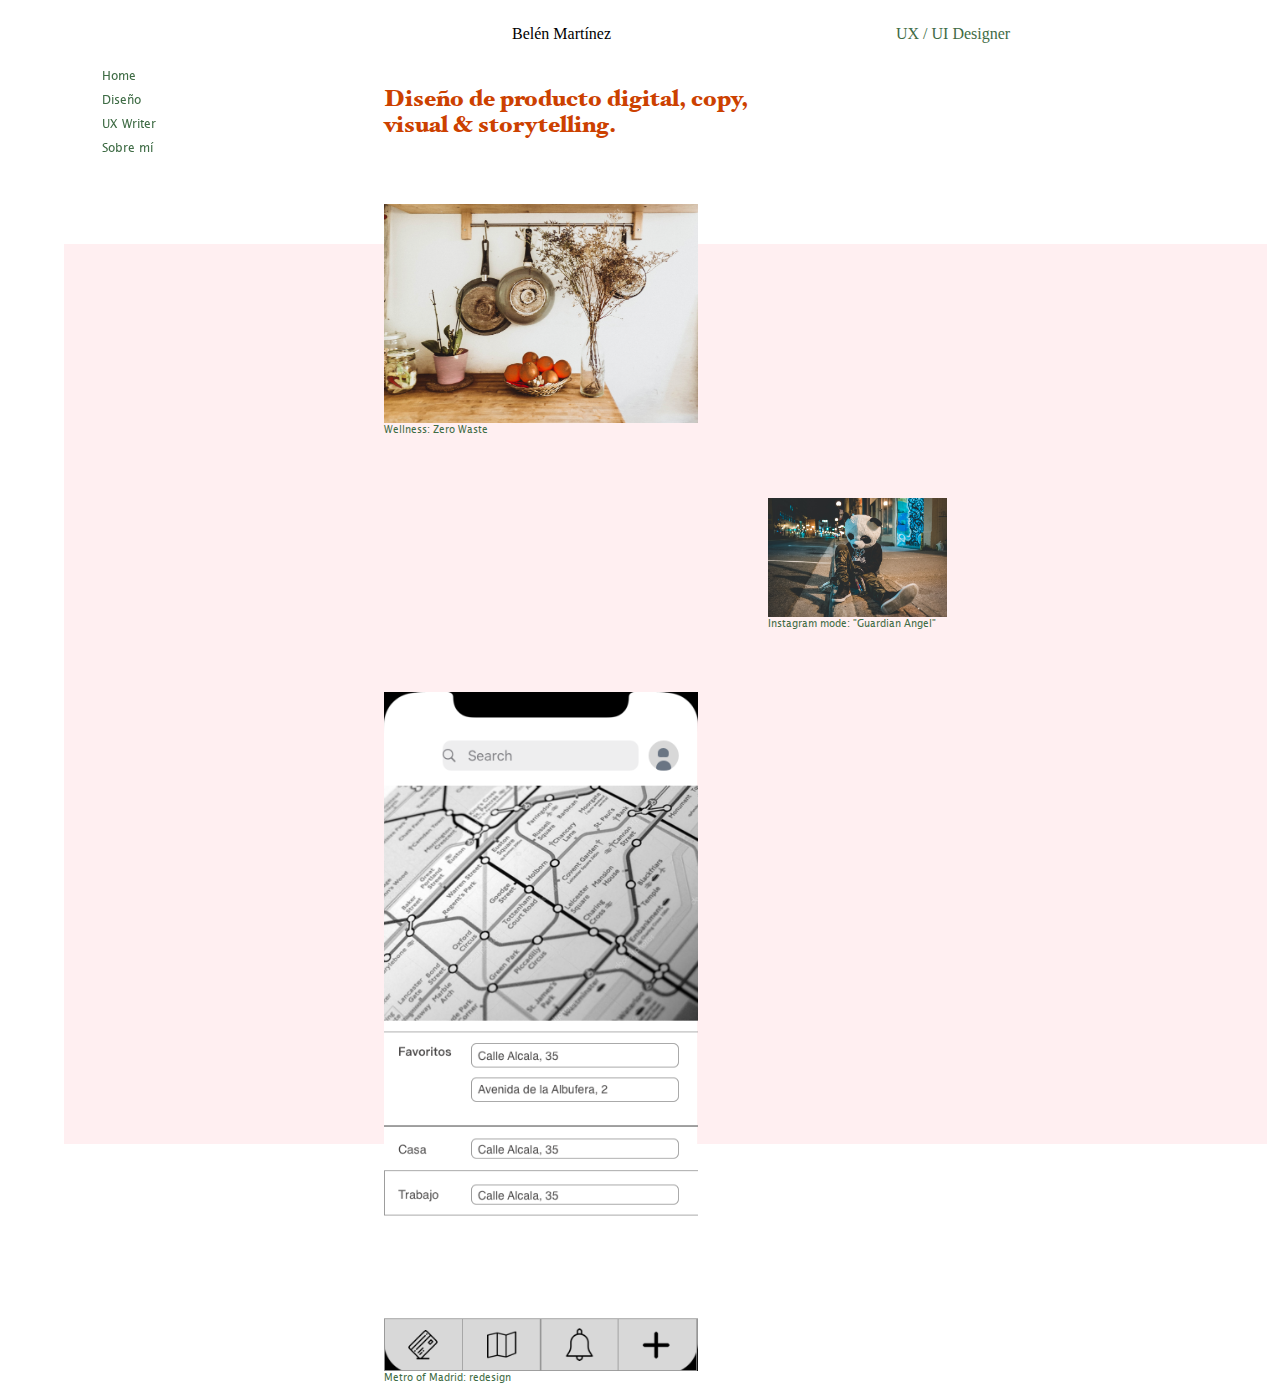
<file: index.html>
<!DOCTYPE html>
<html lang="en">

<head>
    <meta charset="UTF-8">
    <meta name="viewport" content="width=device-width, initial-scale=1.0">
    <meta http-equiv="X-UA-Compatible" content="ie=edge">
    <title>Home</title>
    <link rel="stylesheet" href="reset.css">
    <link rel="stylesheet" href="style.css">

</head>

<body>
    <header>
        <nav class="nav-container">
            <ul class="nav-links">
                <li><a href="#">Home</a></li>
                <li><a href="#">Diseño</a></li>
                <li><a href="#">UX Writer</a></li>
                <li><a href="#">Sobre mí</a></li>
            </ul>
        </nav>
        <div class="logo">
            <h2 class=name>Belén Martínez</h2>
            <h2 class=name2>UX / UI Designer</h2>
        </div>
    </header>

    <main>
        <div class="boxMain"></div>
        <div class="box">
            <div class="quote">
                <h1>Diseño de producto digital, copy, visual & storytelling.</h1>
            </div>
        </div>

        <div class="square">
            <img class="img1" src="images/portada_keynote_wellness.png" alt="proyecto zero waste">
            <p>Wellness: Zero Waste</p>
        </div>

        <div class="square2">
            <img class="img2" src="images/instagram.jpg" alt="proyecto instagram" alt="Instagram new functionality">
            <p>Instagram mode: "Guardian Angel"</p>
        </div>

        <div class="square3">
            <img class="img3" src="images/metroapp.png" alt="proyecto app metro madrid">
            <p>Metro of Madrid: redesign</p>
        </div>
        </div>

        </div>

    </main>



</body>

</html>
</file>
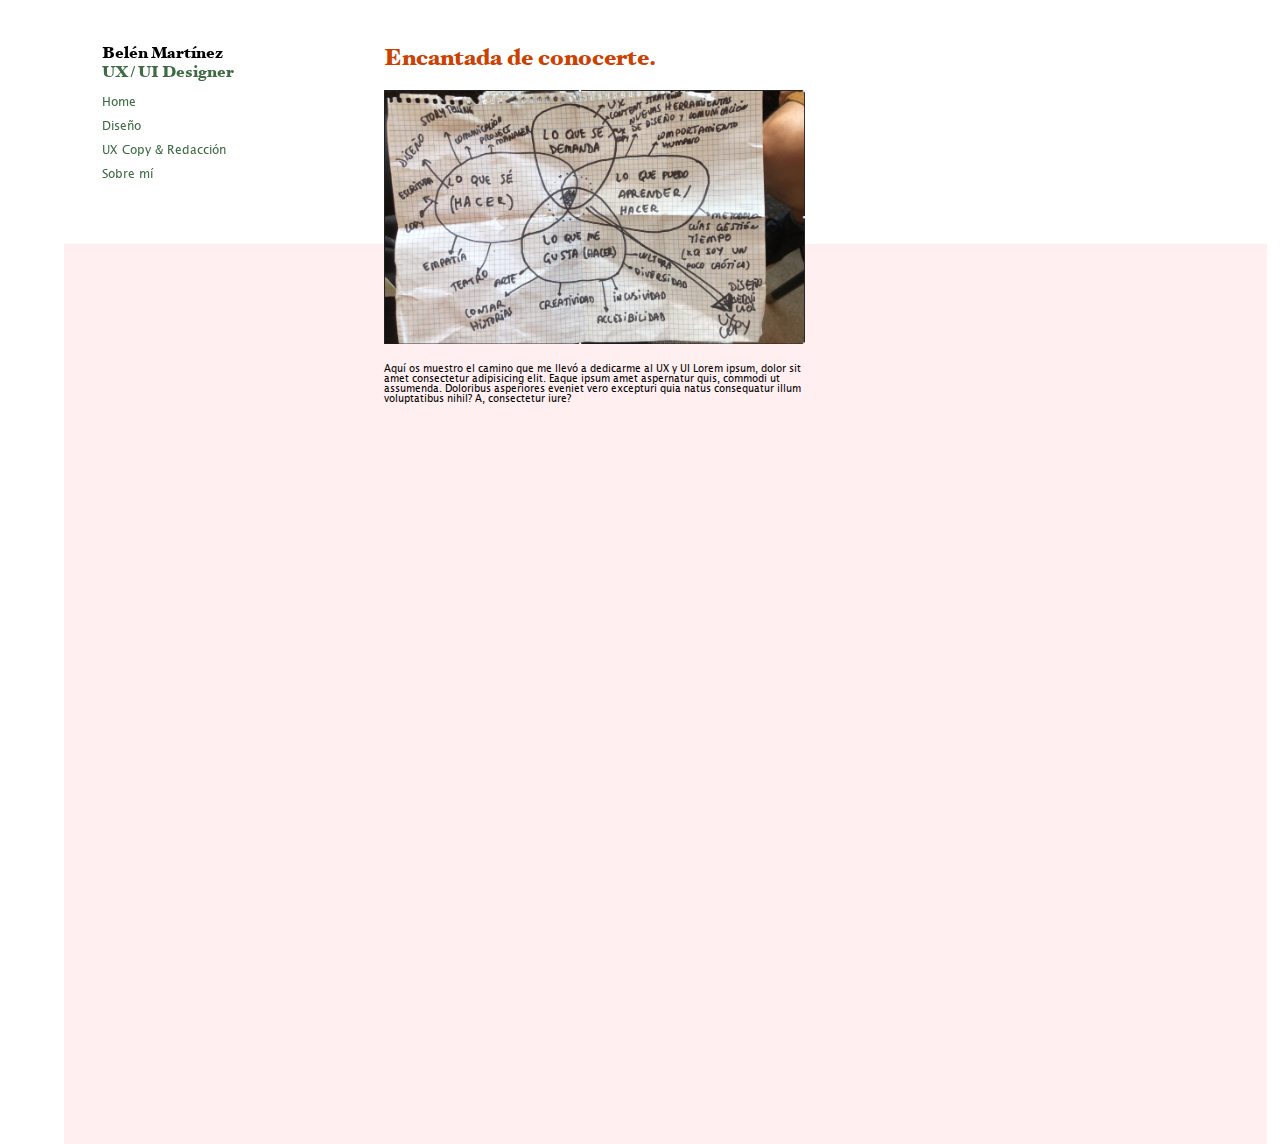
<file: about.html>
<!DOCTYPE html>
<html lang="en">

<head>
    <meta charset="UTF-8">
    <meta name="viewport" content="width=device-width, initial-scale=1.0">
    <meta http-equiv="X-UA-Compatible" content="ie=edge">
    <title>About</title>
    <link rel="stylesheet" href="reset.css">
    <link rel="stylesheet" href="about.css">

</head>

<body>

    <nav class="nav-container">
        <h2 class=name>Belén Martínez</h2>
        <h2 class=name2>UX / UI Designer</h2>
        <ul class="nav-links">
            <li><a href="/index.html">Home</a></li>
            <li><a href="#">Diseño</a></li>
            <li><a href="#">UX Copy & Redacción</a></li>
            <li><a href="#">Sobre mí</a></li>
        </ul>
    </nav>
    <main>
        <div class="boxMain"></div>
        <div class="box">
            <div class="quote">
                <h1>Encantada de conocerte.</h1>
            </div>
            <div class="section1">
                <img class="uxui" src="images/uxui.png" alt="diagrama de venn">
                <p>Aquí os muestro el camino que me llevó a dedicarme al UX y UI Lorem ipsum, dolor sit amet consectetur adipisicing elit. Eaque ipsum amet aspernatur quis, commodi ut assumenda. Doloribus asperiores eveniet vero excepturi quia natus consequatur illum voluptatibus nihil? A, consectetur iure?</p>
            </div>
        </div>


    </main>



</body>

</html>
</file>
<file: style.css>
@font-face {
    font-family: 'HoeflerText-Black-02';
    src: url("type/HoeflerText-Black-02.ttf");
}
    @font-face {
    font-family: 'LucidaGrande-01';
    src: url('type/LucidaGrande-01.ttf');
}
.logo{
  margin-top: 2%;
  width: 100%;
  display: flex;
  justify-content: flex-end
}
.logo h2{
  width: 30%;
}
ul{
  padding-top: 30%;
}


@media only screen and (min-width:415px) and (max-width:768px){

.nav-container {
display: flex;
order: -1;
font-size: 12px;
width: 20%;
}



.nav-links {
  display: flex;
  flex-flow: row;
  font-size: 12px;
}

.name {
  margin-top: 10%;
}

.name2 {
  margin-top: 10%;
}





}
@media only screen and (min-width:769px) and (max-width:1024px){
}
@media only screen and (min-width:1025px) and (max-width:1440px){
}
@media only screen and (min-width:1441px){
}

.nav-container {
  padding-top: 1%;
  margin-top: 0.5%;
  margin-left: 8%;
  font-family: "HoeflerText-Black-02";
  display: flex;
  flex-direction: column;
  position: fixed;

}

.nav-container h2{
  line-height: 1.2em;
}

.name2 {
  color: #3F6C45;
}

.nav-links {
  font-family: LucidaGrande-01;
  font-size: 12px;
}

.nav-links a{
  color: #3F6C45;
  line-height: 2em;
}

main {
  font-family: LucidaGrande-01;
margin-top: 2%;
}

.boxMain {
  margin-top: 5%;
}

.quote {
  width: 47%;
}
h1 {
  padding-top: 5%;
  margin-top: 10px;
  font-family: "HoeflerText-Black-02";
  line-height: 1.12em;
  font-size: 23px;
  font-weight: bold;
  color: rgba(204, 65, 0, 100);
}




h2{
  font-size: 16px;
}


ul
{  
    list-style-type: none;
    color: black;
    margin-top: 5%;
}

a {
  text-decoration: none;
  color: black;
}


.boxMain{
  width: 94vw;
  height: 100vh;
  margin: 5%;
  background-color: rgba(252, 150, 159, 0.15);
  position: absolute;
  z-index: -1;
  top: 20%;
}
.box{
  margin-left:30%;
}


body {
    font-size: 10px;
    
  }

.square {
  margin-top: 5%;
  margin-left: 30%;
}

.img1 {
    width: 35%;
    

}

.square2 {
  margin-top: 5%;
  margin-left: 60%;
}

.img2 {
    width: 35%;
}

.square3 {
  margin-top: 5%;
  margin-left: 30%;
}

.img3 {
    width: 35%;
}
  

  
  p {
    color: rgba(63, 108, 69, 100);
  }
</file>
<file: about.css>
@font-face {
    font-family: 'HoeflerText-Black-02';
    src: url("type/HoeflerText-Black-02.ttf");
}
    @font-face {
    font-family: 'LucidaGrande-01';
    src: url('type/LucidaGrande-01.ttf');
}



@media only screen and (min-width:1025px) and (max-width:1440px){
h1 {
  padding-top: 5%;
  margin-top: 10px;
  font-family: "HoeflerText-Black-02";
  line-height: 1.12em;
  font-size: 23px;
  font-weight: bold;
  color: rgba(204, 65, 0, 100);
}
h2{
  font-size: 16px;
}


ul
{  
    list-style-type: none;
    color: black;
    margin-top: 5%;
}

a {
  text-decoration: none;
  color: black;
}

.nav-container {
  padding-top: 1%;
  margin-top: 0.5%;
  margin-left: 8%;
  font-family: "HoeflerText-Black-02";
  display: flex;
  flex-direction: column;
  position: fixed;

}

.nav-container h2{
  line-height: 1.2em;
}

.name2 {
  color: #3F6C45;
}

.nav-links {
  font-family: LucidaGrande-01;
  font-size: 12px;
}

.nav-links a{
  color: #3F6C45;
  line-height: 2em;
}

main {
  font-family: LucidaGrande-01;
margin-top: 2%;
}

.boxMain {
  margin-top: 5%;
}

.quote {
  width: 47%;
}


.boxMain{
  width: 94vw;
  height: 100vh;
  margin: 5%;
  background-color: rgba(252, 150, 159, 0.15);
  position: absolute;
  z-index: -1;
  top: 20%;
}
.box{
  margin-left:30%;
}


body {
    font-size: 10px;
    
  }

.square {
  margin-top: 5%;
  margin-left: 30%;
}

.uxui {
    width: 47%;
}

.section1{
  width: 100%;
}
.section1 img{
  margin-top: 2%;
}
.section1 p{
  margin-top: 2%;
 width: 47%;
}

}

@media only screen and (min-width:769px) and (max-width:1024px){
  h1 {
    padding-top: 5%;
    margin-top: 10px;
    font-family: "HoeflerText-Black-02";
    line-height: 1.12em;
    font-size: 23px;
    font-weight: bold;
    color: rgba(204, 65, 0, 100);
  }
  h2{
    font-size: 16px;
  }
  
  
  ul
  {  
      list-style-type: none;
      color: black;
      margin-top: 5%;
  }
  
  a {
    text-decoration: none;
    color: black;
  }
  
  .nav-container {
    padding-top: 1%;
    margin-top: 0.5%;
    margin-left: 8%;
    font-family: "HoeflerText-Black-02";
    display: flex;
    flex-direction: column;
    position: fixed;
  
  }
  
  .nav-container h2{
    line-height: 1.2em;
  }
  
  .name2 {
    color: #3F6C45;
  }
  
  .nav-links {
    font-family: LucidaGrande-01;
    font-size: 12px;
  }
  
  .nav-links a{
    color: #3F6C45;
    line-height: 2em;
  }
  
  main {
    font-family: LucidaGrande-01;
  margin-top: 2%;
  }
  
  .boxMain {
    margin-top: 5%;
  }
  
  .quote {
    width: 47%;
  }
  
  
  .boxMain{
    width: 94vw;
    height: 100vh;
    margin: 5%;
    background-color: rgba(252, 150, 159, 0.15);
    position: absolute;
    z-index: -1;
    top: 20%;
  }
  .box{
    margin-left:30%;
  }
  
  
  body {
      font-size: 10px;
      
    }
  
  .square {
    margin-top: 5%;
    margin-left: 30%;
  }
  
  .uxui {
      width: 47%;
  }
  
  .section1{
    width: 100%;
  }
  .section1 img{
    margin-top: 2%;
  }
  .section1 p{
    width: 40%;
  }
}

@media only screen and (min-width:340px) and (max-width:768px){
  h1 {
    padding-top: 5%;
    margin-top: 10px;
    font-family: "HoeflerText-Black-02";
    line-height: 1em;
    font-size: 15px;
    font-weight: bold;
    color: rgba(204, 65, 0, 100);
  }
  h2{
    font-size: 15px;
  }
  
  
  ul
  {  
      list-style-type: none;
      color: black;
      margin-top: 5%;
  }
  
  a {
    text-decoration: none;
    color: black;
  }
  
  .nav-container {
    padding-top: 1%;
    margin-top: 0.5%;
    margin-left: 8%;
    font-family: "HoeflerText-Black-02";
    position: fixed;
    display: flex;
    justify-content: space-around;
 
  }
  
  .nav-container h2{
    line-height: 1.2em;
 
  }
  
  .name2 {
    color: #3F6C45;
  }
  
  .nav-links {
    font-family: LucidaGrande-01;
    font-size: 12px;
  }
  
  .nav-links a{
    color: #3F6C45;
    line-height: 2em;
  }
  
  main {
  font-family: LucidaGrande-01;
  margin-top: 2%;
  }
  
  .boxMain {
    margin-top: 30%;
  }
  
  .quote {
    width: 60%;
  }
  
  
  .boxMain{
    width: 94vw;
    height: 100vh;
    margin: 5%;
    background-color: rgba(252, 150, 159, 0.15);
    position: absolute;
    z-index: -1;
    top: 20%;
  }
  .box{
    margin-left:30%;
  }
  
  
  body {
      font-size: 10px;
      
    }
  
  .square {
    margin-top: 5%;
    margin-left: 30%;
  }
  
  .uxui {
      width: 100%;
  }
  
  .section1{
    width: 100%;
  }
  .section1 img{
    margin-top: 2%;
  }
  .section1 p{
    width: 40%;
  }
}

@media only screen and (min-width:1441px){
}
</file>
